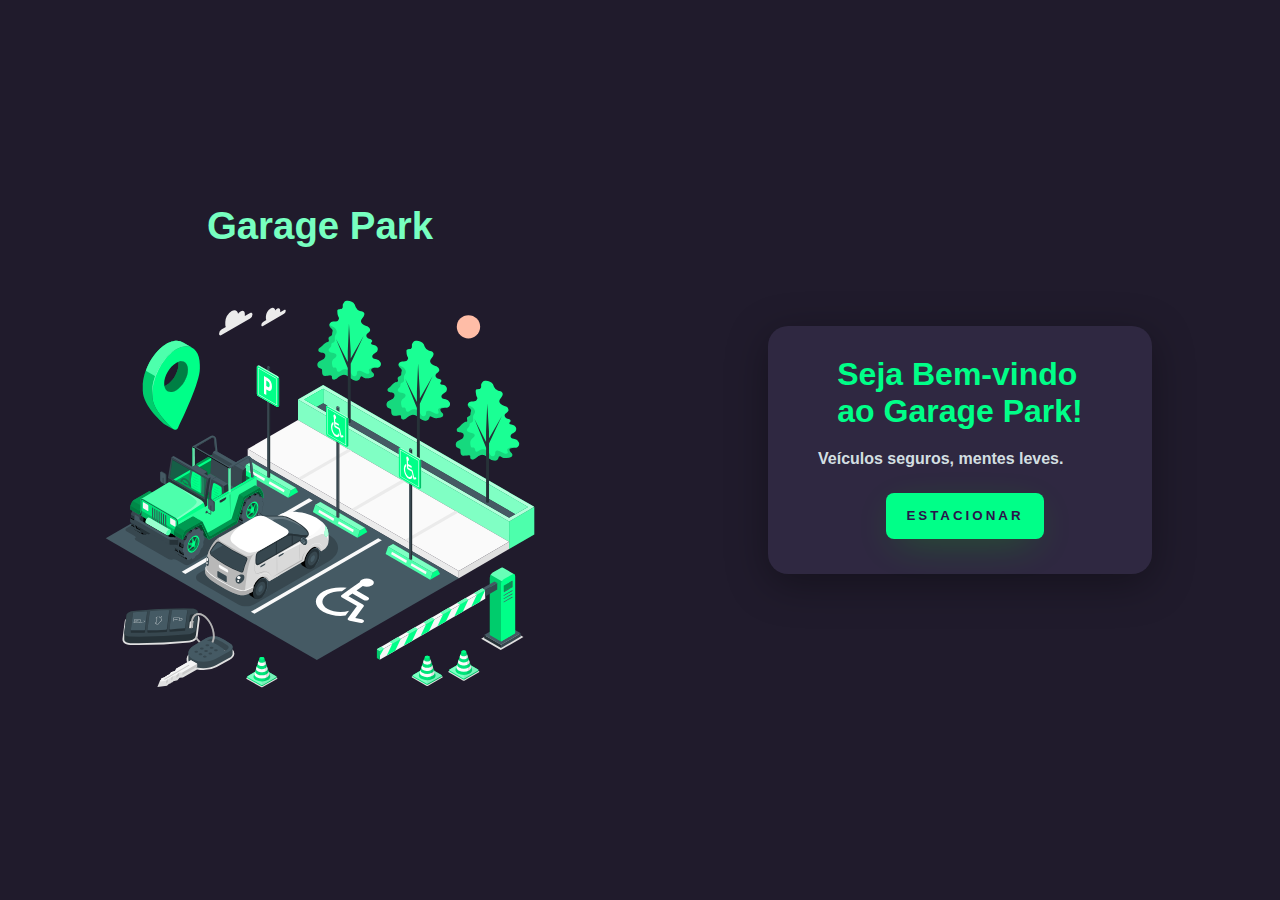
<file: index.html>
<!DOCTYPE html>
<html lang="en">
<head>
    <meta charset="UTF-8">
    <meta http-equiv="X-UA-Compatible" content="IE=edge">
    <meta name="viewport" content="width=device-width, initial-scale=1.0">
    <link rel="stylesheet" href="style.css">
    <title>Document</title>
</head>
<body>
    <div class="main-login"><!-- Estrutura da página -->
       
        <div class="left-login">
         <h1>Garage Park</h1><!-- Título -->
         <img src="parking-animate.svg" class="left-login-image" alt="parking">
        </div>
        <div class="right-login">
             <div class="card-login">
                <h1>Seja Bem-vindo <br> ao Garage Park!</h1>
                <div class="textfield">
                    <label for="telefone">Veículos seguros, mentes leves.</label>
                </div>
                    <a href="vagas.html"><button class="btn-login">Estacionar</button></a>
             </div>      
        </div>
    </div>
</body>
</html>
</file>
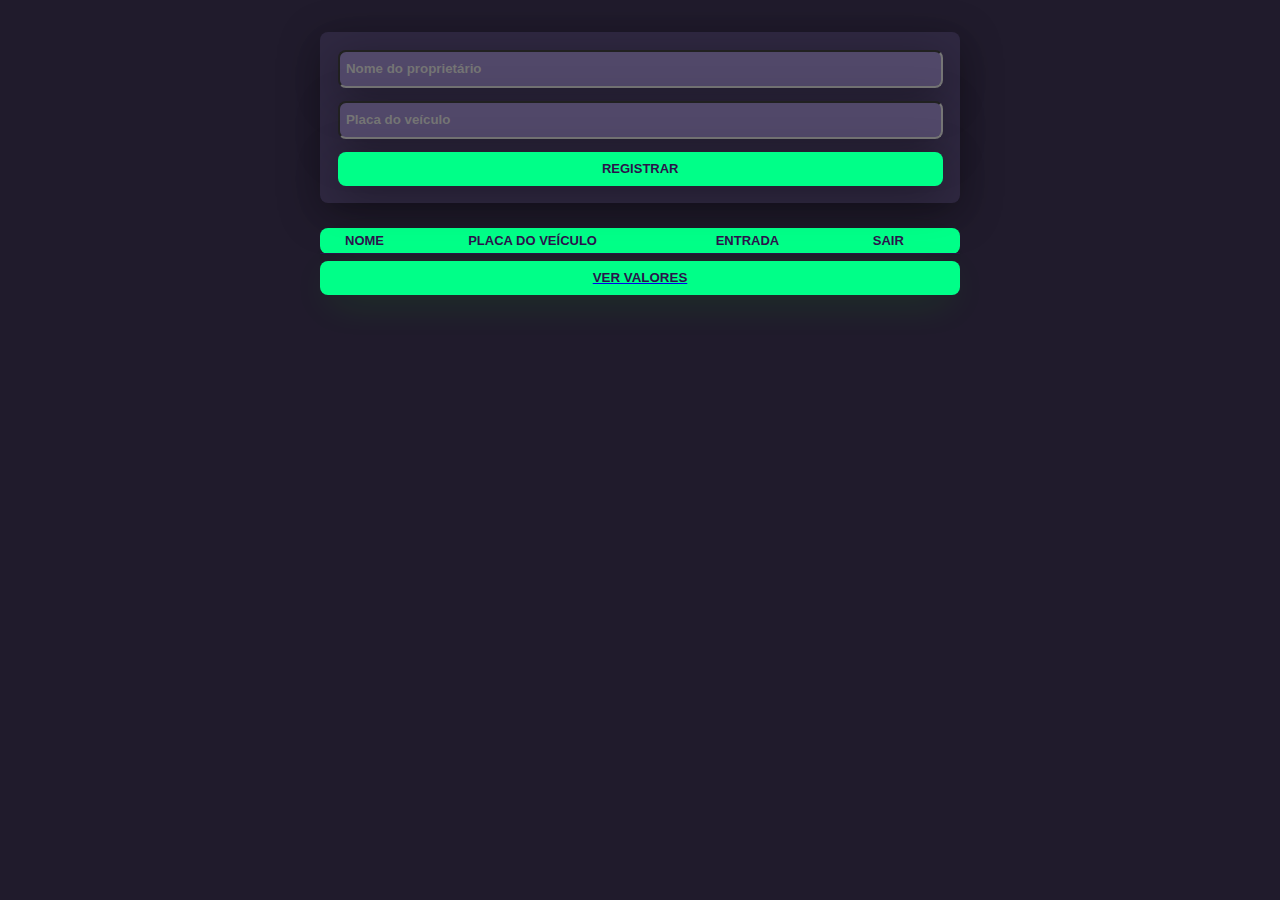
<file: vagas.html>
<!DOCTYPE html>
<html lang="pt-BR">
<head>
    <meta charset="UTF-8">
    <meta http-equiv="X-UA-Compatible" content="IE=edge">
    <meta name="viewport" content="width=device-width, initial-scale=1.0">
    <link rel="stylesheet" href="vagas.css">
    <title>Vagas</title>
</head>
<body>
    <div>
        <input type="text" id="name" placeholder="Nome do proprietário" autocomplete="off">
        <input type="text" id="licence" placeholder="Placa do veículo" autocomplete="off">
        <button id="send" class="success">Registrar</button>
    </div>
    <table>
        <thead>
            <tr>
                <th>Nome </th>
                <th>Placa do veículo</th>
                <th>Entrada</th>
                <th>Sair</th>
            </tr>
        </thead>
        <tbody id="garage"></tbody>
    </table>
</body>
<a href="valores.html"><button class="nova">Ver valores</button></a>
<script src="principal.js"></script>
</body>
</html>
</file>
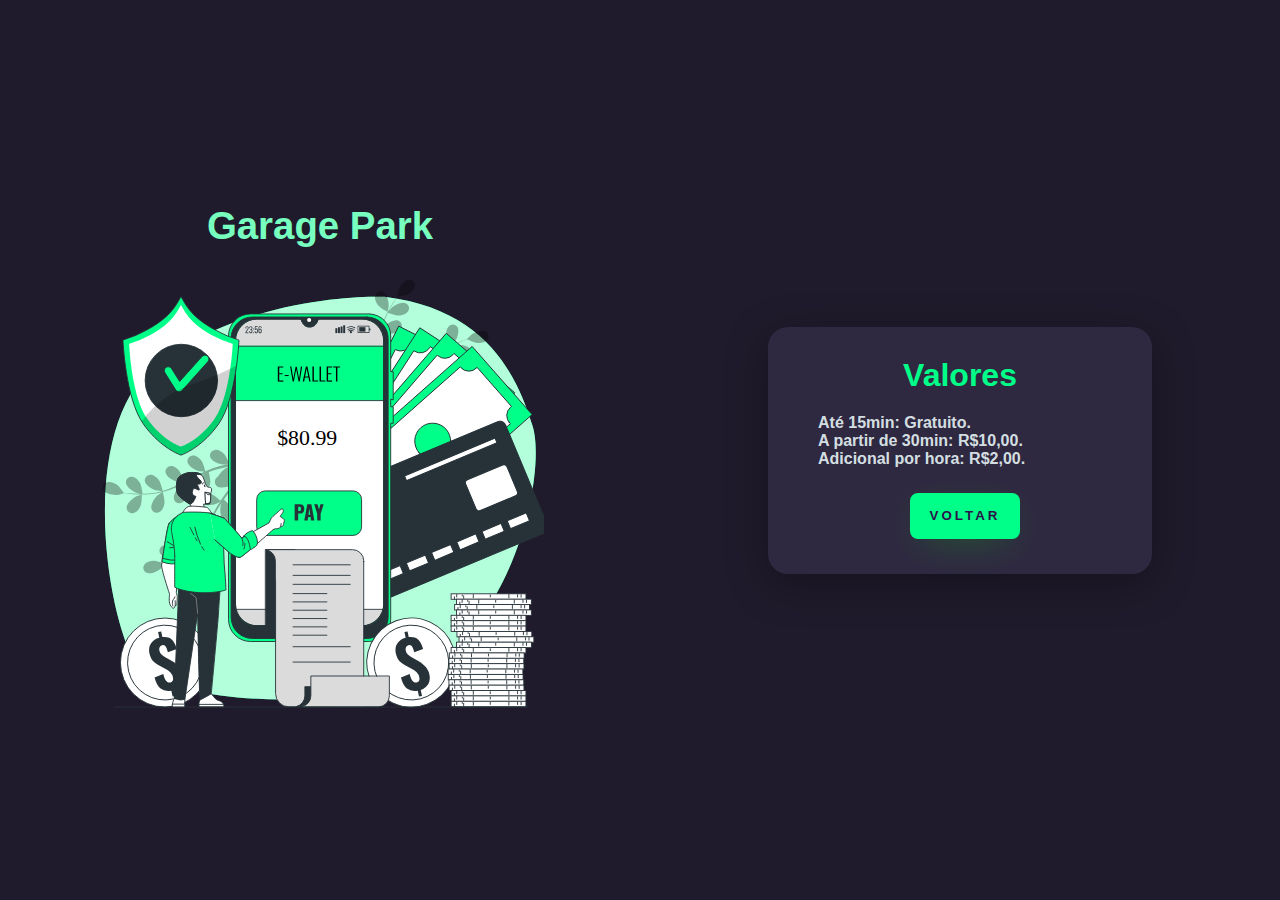
<file: valores.html>
<!DOCTYPE html>
<html lang="en">
<head>
    <meta charset="UTF-8">
    <meta http-equiv="X-UA-Compatible" content="IE=edge">
    <meta name="viewport" content="width=device-width, initial-scale=1.0">
    <link rel="stylesheet" href="style.css">
    <title>Pagamento</title>
</head>
<body>
    <div class="main-login"><!-- Estrutura da página -->
       
        <div class="left-login">
         <h1>Garage Park</h1><!-- Título -->
         <img src="e-wallet-animate.svg" class="left-login-image" alt="valor">
        </div>
        <div class="right-login">
             <div class="card-login">
                <h1>Valores</h1>
                <div class="textfield">
                    <label for="telefone">Até 15min: Gratuito. <br> A partir de 30min: R$10,00. <br> Adicional por hora: R$2,00.</label>
                </div>
                    <a href="vagas.html"><button class="btn-login">Voltar</button></a>
             </div>      
        </div>
    </div>
</body>
</html>
</file>
<file: style.css>
body
{
    margin: 0;
    font-family: sans-serif;
}

body * 
{
    box-sizing: border-box;
}

.main-login
{
    width: 100vw; /*Viewport width*/
    height: 100vh;/*Viewport height*/
    background-color: #201b2c;
    display: flex; /*Elementos lado a lado*/
    justify-content: center;
    align-items: center;
}

.left-login
{
    width: 50vw;
    height: 100vh;
    display: flex;
    justify-content: center;
    align-items: center;
    flex-direction: column;
}

.left-login > h1
{
    font-size: 3vw;
    color: #77ffc0;
}

.left-login-image
{
    width: 35vw;
}

.right-login
{
    width: 50vw;
    height: 100vh;
    display: flex;
    justify-content: center;
    align-items: center;
}

.card-login
{
    width: 60%;
    display: flex;
    justify-content: center;
    align-items: center;
    flex-direction: column; /*Para os elementos ficarem um abaixo do outro*/
    padding: 30px /*Eixo y*/ 35px /*Eixo X*/;
    background: #2f2841;
    border-radius: 20px;
    box-shadow: 0px 10px 40px #00000056;
}

.card-login > h1
{
    color: #00ff88;
    font-weight: 800;
    margin: 0;
}

.textfield
{
    width: 100%;
    display: flex;
    flex-direction: column;
    align-items: flex-start;
    justify-content: center;
    margin: 10px 0px;
    padding-top: 10px;
    padding-left: 15px;
    font-weight: 800;

}

.textfield > input
{
    width: 100%;
    border: none;
    border-radius: 10px;
    padding: 15px;
    background: #514869;
    color: #f0ffffde;
    font-size: 12pt;
    box-shadow: 0px 10px 40px #00000056;
    outline: none;
    box-sizing: border-box;
}

.textfield > label
{
    color:#f0ffffde;
    margin-bottom: 10px;
}

.textfield > input::placeholder
{
    color: #f0ffff94;
}

.btn-login
{
    width: 100%;
    padding: 16px 0px;
    padding-top: 15px;
    padding-left: 15px;
    padding-right: 15px;
    margin: 5px;
    border: none;
    border-radius: 8px;
    outline: none;
    text-transform: uppercase;
    font-weight: 800;
    letter-spacing: 3px;
    color:#2b134b;
    background: #00ff88;
    cursor: pointer;
    box-shadow: 0px 10px 40px -12px #00ff0052;
}

/*TORNANDO O SITE RESPONSIVO*/
@media only screen and (max-width: 950px)
{
    .card-login
    {
        width: 85%;
    }
}

@media only screen and (max-width: 600px)
{
    .main-login
    {
        flex-direction: column;
    }

    .left-login > h1
    {
        display: none;
    }

    .left-login
    {
        width: 100%;
        height: auto;
    }

    .left-login-image
    {
        width: 50vw;
    }

    .card-login
    {
        width: 90%;
    }


}
</file>
<file: vagas.css>
* {
    margin: 0;
    padding: 0;
    box-sizing: border-box;
    font-family: sans-serif;
}

body 
{
    width: 50%;
    margin: 2rem auto;
    background-color: #201b2c;
}

div 
{
    display: grid;
    grid-template-columns: 1fr;
    background-color: #2f2841;
    padding: 0.7rem;
    border-radius: 8px;
    box-shadow: 0px 10px 40px #00000056;
}

input, button 
{
    width: 98%;
    padding: 0.6rem 0.4rem;
    margin: 0.4rem;
    border-radius: 8px;
    background:#514869;
    box-shadow: 0px 10px 40px #00000056;
    color: #f0ffff94;
    font-weight: 800;
}

.input::placeholder
{
    color: #f0ffff94;
}

button 
{
    text-decoration: none;
    border: none;
    display: block;
    cursor: pointer;
    text-align: center;
}

.success 
{
    background-color:#00ff88;
    color: #2b134b;
    font-weight: 800;
    font-size: small;
    text-transform: uppercase;
}

.delete 
{
    background-color: rgb(231, 54, 54);
    color: rgb(255, 255, 255);
}


table 
{
    background-color: #00ff88;
    margin-top: 25px;
    border-collapse: collapse;
    width: 100%;
    border-radius: 8px;
    color: #2b134b;
    padding: 16px 0px;
    box-shadow: 0px 10px 40px -12px #00ff0052;
    text-transform: uppercase;
    font-weight: 800;
    font-size: small;
}

th, td 
{
    padding: 5px 25px;
    text-align: left;
    border-bottom: 1px solid;
    box-shadow:  10px 40px -12px #00ff0052;
}

.nova
{
    width: 100%;
    margin-right: 5%;
    margin-left: 0%;
    border: none;
    border-radius: 8px;
    outline: none;
    text-transform: uppercase;
    font-weight: 800;
    color:#2b134b;
    background: #00ff88;
    cursor: pointer;
    box-shadow: 0px 10px 40px -12px #00ff0052;   
    align-items: center;
    justify-content: center;
}
</file>
